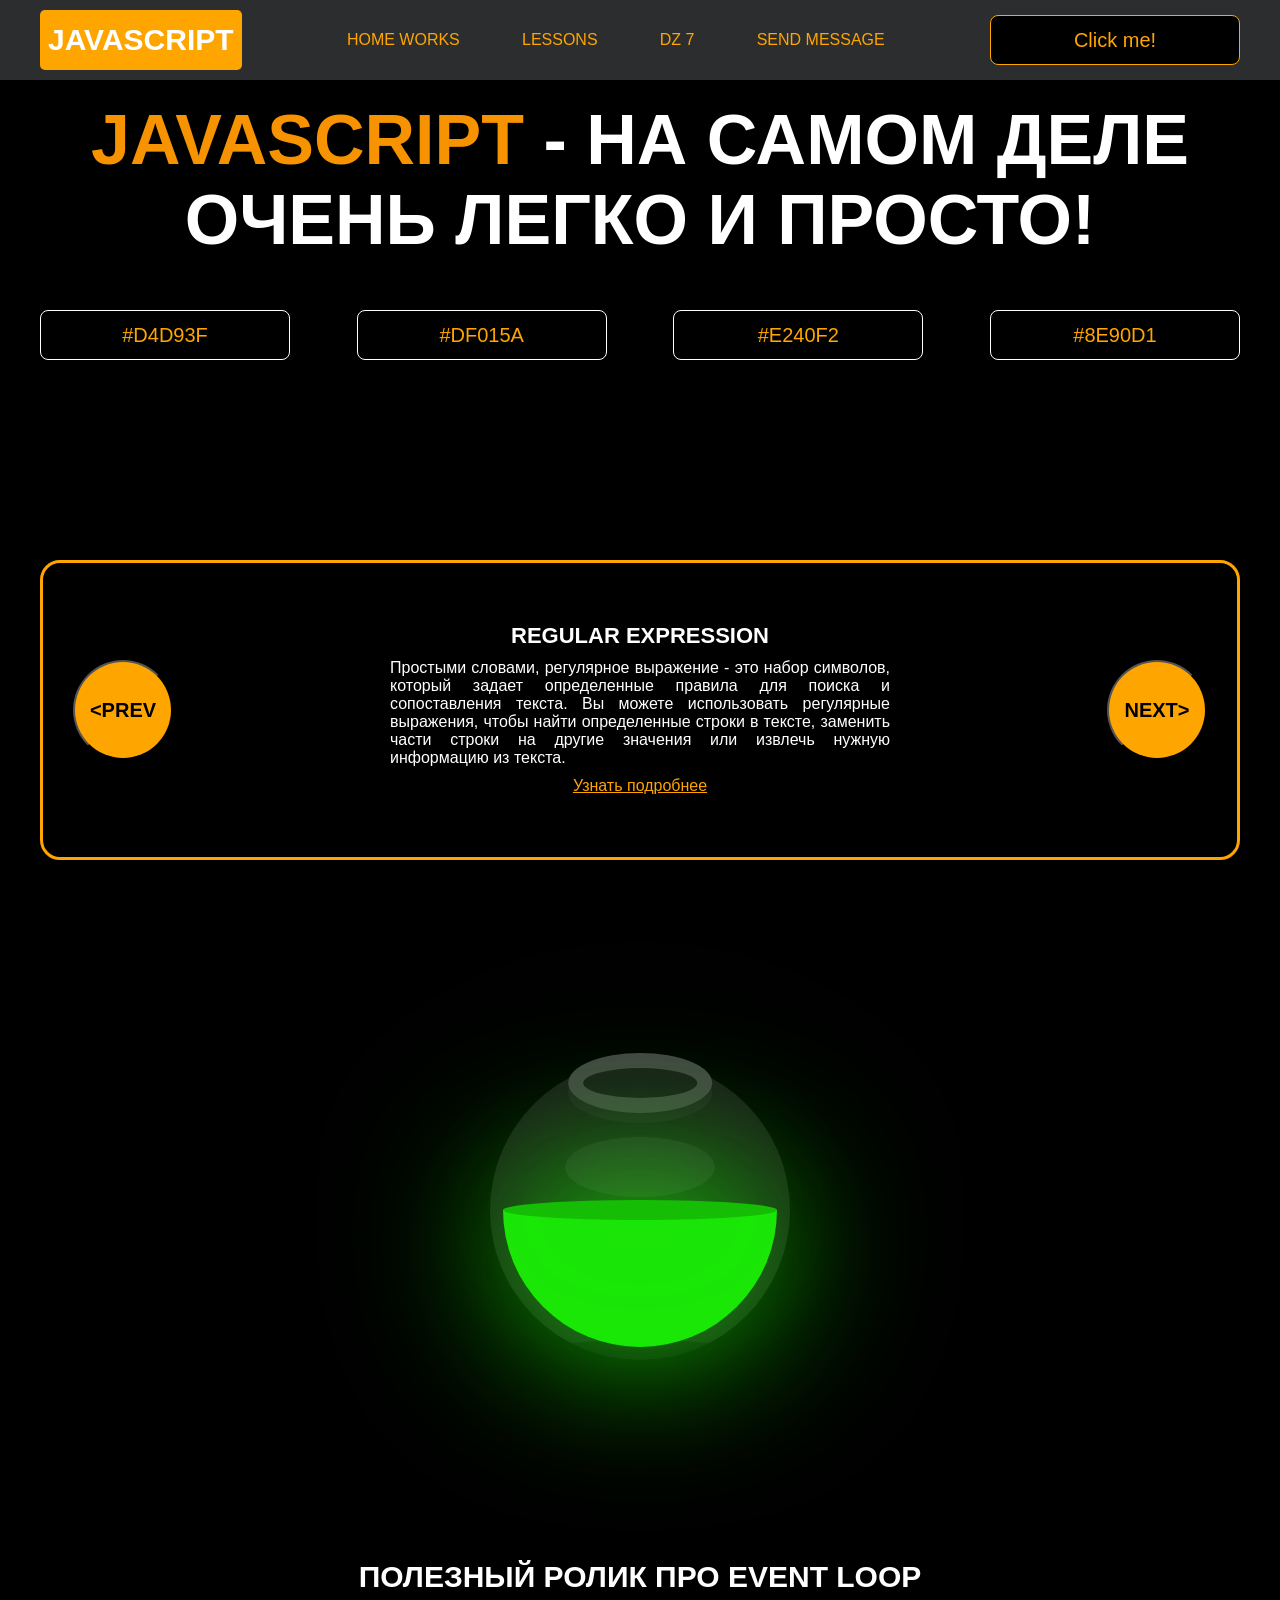
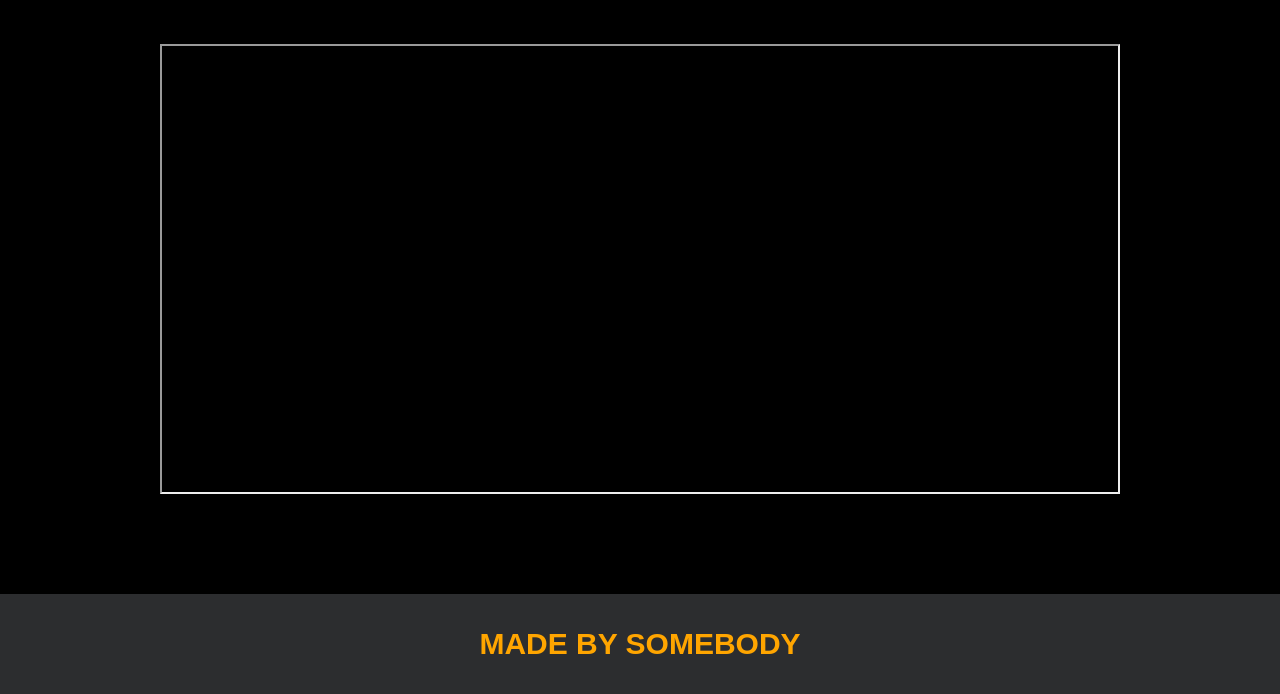
<file: index.html>
<!DOCTYPE html>
<html lang="en">
<head>
    <meta charset="UTF-8">
    <title>Java Script</title>
    <link rel="stylesheet" href="css/style.css">
    <link rel="stylesheet" href="css/core.css">
</head>
<body>

<div class="wrapper">
    <div class="header">
        <div class="container">
            <div class="inner_header">
                <a href="index.html">
                    <div class="logotype">
                        <h2>JavaScript</h2>
                    </div>
                </a>
                <ul class="menu">
                    <li class="menu_link">
                        <a href="pages/home_works.html">Home Works</a>
                    </li>
                    <li class="menu_link">
                        <a href="pages/lessons.html">Lessons</a>
                    </li>
                    <li class="menu_link">
                        <a href="pages/DZ7.html">DZ 7</a>
                    </li>
                    <li class="menu_link">
                        <a href="https://t.me/baked_toastt" target="_blank">Send message</a>
                    </li>
                </ul>
                <button class="btn" id="btn-get">Click me!</button>
            </div>
        </div>
    </div>

    <div class="main_block">
        <div class="container">
            <div class="inner_main">
                <h1><strong id="js-color">JavaScript</strong> - на самом деле очень легко и просто!</h1>
                <div class="colors-buttons">
                    <button class="btn btn-color"></button>
                    <button class="btn btn-color"></button>
                    <button class="btn btn-color"></button>
                    <button class="btn btn-color"></button>
                </div>
            </div>
        </div>
    </div>

    <div class="slider_block">
        <div class="container">
            <div class="inner_slider">
                <div class="slider">
                    <button class="btn-slide" id="prev">&lt;prev</button>
                    <div class="slide active_slide">
                        <div class="slide_card">
                            <h3>regular expression</h3>
                            <p>Простыми словами, регулярное выражение - это набор символов, который задает определенные правила для поиска и сопоставления текста. Вы можете использовать регулярные выражения, чтобы найти определенные строки в тексте, заменить части строки на другие значения или извлечь нужную информацию из текста.</p>
                            <a href="https://developer.mozilla.org/ru/docs/Web/JavaScript/Guide/Regular_expressions" target="_blank">Узнать подробнее</a>
                        </div>
                    </div>
                    <div class="slide">
                        <div class="slide_card">
                            <h3>recursion</h3>
                            <p>Простыми словами, рекурсия - это, когда функция делает повторяющиеся вызовы самой себя для решения задачи, пока не достигнет определенного условия выхода из рекурсии.</p>
                            <a href="https://learn.javascript.ru/recursion" target="_blank">Узнать подробнее</a>
                        </div>
                    </div>
                    <div class="slide">
                        <div class="slide_card">
                            <h3>json</h3>
                            <p>Простыми словами, JSON - это способ представления данных в виде текста, чтобы они могли быть легко поняты и использованы различными программами. Он использует простые правила для описания объектов и массивов, а также для представления простых типов данных, таких как строки, числа, логические значения и т.д.</p>
                            <a href="https://developer.mozilla.org/ru/docs/Learn/JavaScript/Objects/JSON" target="_blank">Узнать подробнее</a>
                        </div>
                    </div>
                    <div class="slide">
                        <div class="slide_card">
                            <h3>event loop</h3>
                            <p>Простыми словами, event loop похож на дежурного, который непрерывно проверяет, произошло ли какое-либо событие, и реагирует на него, когда оно происходит. Он имеет список задач, которые нужно выполнить, и он перебирает этот список событий одно за другим, обрабатывая каждое событие, когда оно наступает.</p>
                            <a href="https://highload.today/kak-ustroen-event-loop-v-javascript-parallelnaya-model-i-tsikl-sobytij/" target="_blank">Узнать подробнее</a>
                        </div>
                    </div>
                    <button class="btn-slide" id="next">next&gt;</button>
                </div>
            </div>
        </div>
    </div>

    <div class="bottle">
        <div class="container">
            <div class="bottle_inner">
                <a href="pages/monster.html">
                    <div class="bowl">
                        <div class="shadow"></div>
                        <div class="liquid"></div>

                    </div>
                </a>
            </div>
        </div>
    </div>

    <div class="block_video">
        <div class="container">
            <h3>Полезный ролик про Event Loop</h3>
            <div class="inner_block_video">
                <iframe width="80%" height="450" src="https://www.youtube.com/embed/zDlg64fsQow" title="YouTube video player" allow="autoplay; clipboard-write; encrypted-media; gyroscope; picture-in-picture; web-share" allowfullscreen></iframe>
            </div>
        </div>
    </div>

    <div class="footer">
        <div class="container">
            <a href="https://www.instagram.com/baked_toastt/" target="_blank">
                <div class="inner_footer">
                    <h2>Made by Somebody</h2>
                </div>
            </a>
        </div>
    </div>
</div>

<div class="modal">
    <div class="modal_dialog">
        <div class="modal_content">
            <form action="#">
                <div class="modal_close">&#10006;</div>
                <div class="modal_title">Мы свяжемся с вами как можно быстрее!</div>
                <label>
                    <input
                        required
                        placeholder="Ваше имя"
                        name="name"
                        type="text"
                        class="modal_input"
                    >
                </label>
                <label>
                    <input
                        required
                        placeholder="Ваш номер телефона"
                        name="phone"
                        type="text"
                        class="modal_input"
                    >
                </label>
                <button class="btn btn_dark btn_min">Перезвонить мне</button>
            </form>
        </div>
    </div>
</div>

</body>
<script src="js/main.js"></script>
<script src="js/modal.js"></script>
</html>
</file>
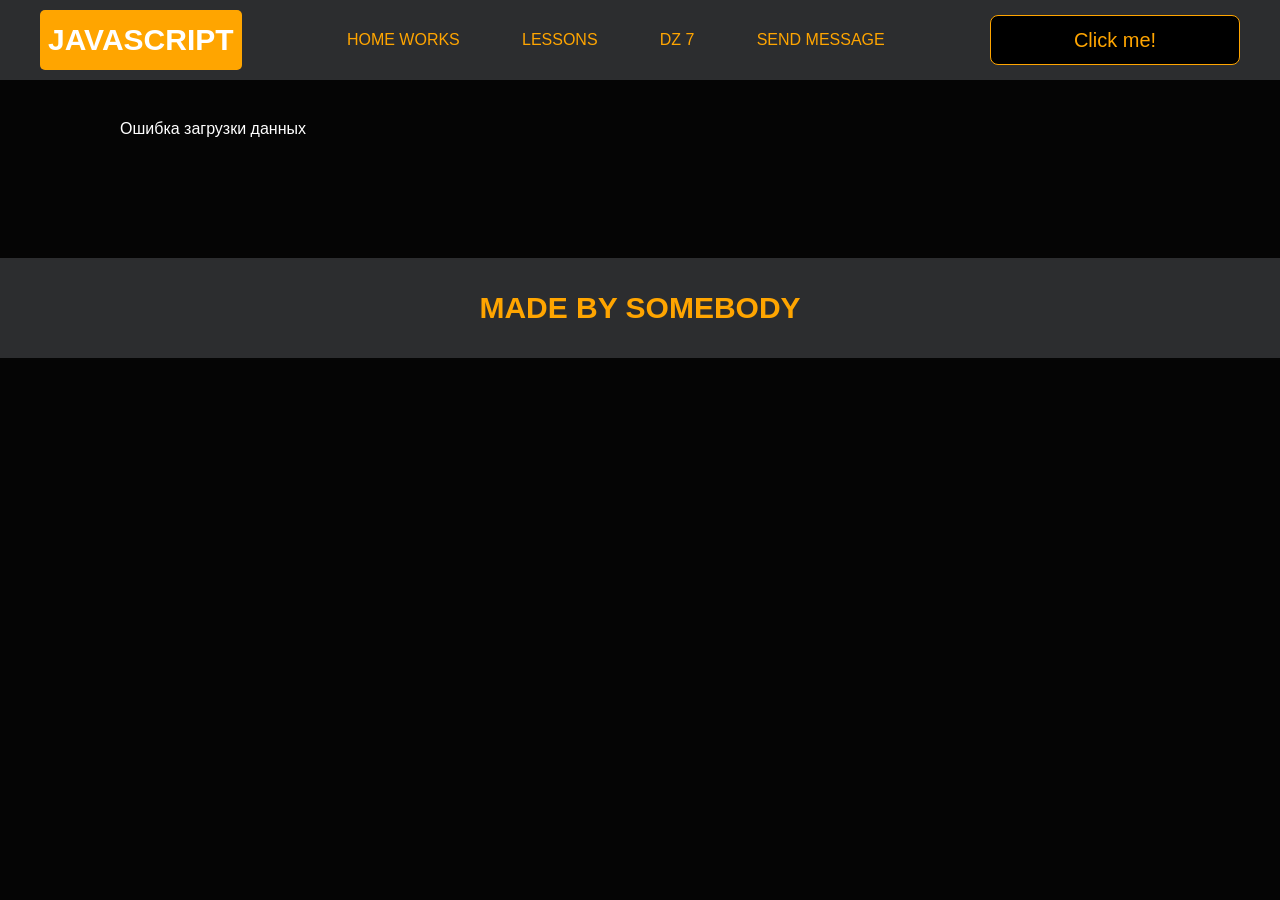
<file: pages/DZ7.html>
<!DOCTYPE html>
<html lang="en">
<head>
    <meta charset="UTF-8">
    <title>DZ 7</title>
    <link rel="stylesheet" href="../css/style.css">
    <link rel="stylesheet" href="../css/core.css">
    <link rel="stylesheet" href="../css/DZ7.css">
</head>
<body>

    <div class="wrapper">
        <div class="header">
            <div class="container">
                <div class="inner_header">
                    <a href="../index.html">
                        <div class="logotype">
                            <h2>Java<span>Script</span></h2>
                        </div>
                    </a>
                    <ul class="menu">
                        <li class="menu_link">
                            <a href="../pages/home_works.html">Home Works</a>
                        </li>
                        <li class="menu_link">
                            <a href="../pages/lessons.html">Lessons</a>
                        </li>
                        <li class="menu_link">
                            <a href="../pages/DZ7.html">DZ 7</a>
                        </li>
                        <li class="menu_link">
                            <a href="https://t.me/baked_toastt" target="_blank">Send message</a>
                        </li>
                    </ul>
                    <button class="btn" id="btn-get">Click me!</button>
                </div>
            </div>
        </div>

        <div class="cards">

        </div>

        <div class="footer">
            <div class="container">
                <a href="https://www.instagram.com/baked_toastt/" target="_blank">
                    <div class="inner_footer">
                        <h2>Made by Somebody</h2>
                    </div>
                </a>
            </div>
        </div>
    </div>

    <div class="modal">
        <div class="modal_dialog">
            <div class="modal_content">
                <form action="#">
                    <div class="modal_close">&#10006;</div>
                    <div class="modal_title">Мы свяжемся с вами как можно быстрее!</div>
                    <label>
                        <input required placeholder="Ваше имя" name="name" type="text" class="modal_input">
                    </label>
                    <label>
                        <input required placeholder="Ваш номер телефона" name="phone" class="modal_input">
                    </label>
                    <button class="btn btn_dark btn_min">Перезвонить мне</button>
                </form>
            </div>
        </div>
    </div>

</body>
<script src="../js/DZ7.js"></script>
<script src="../js/modal.js"></script>
</html>
</file>
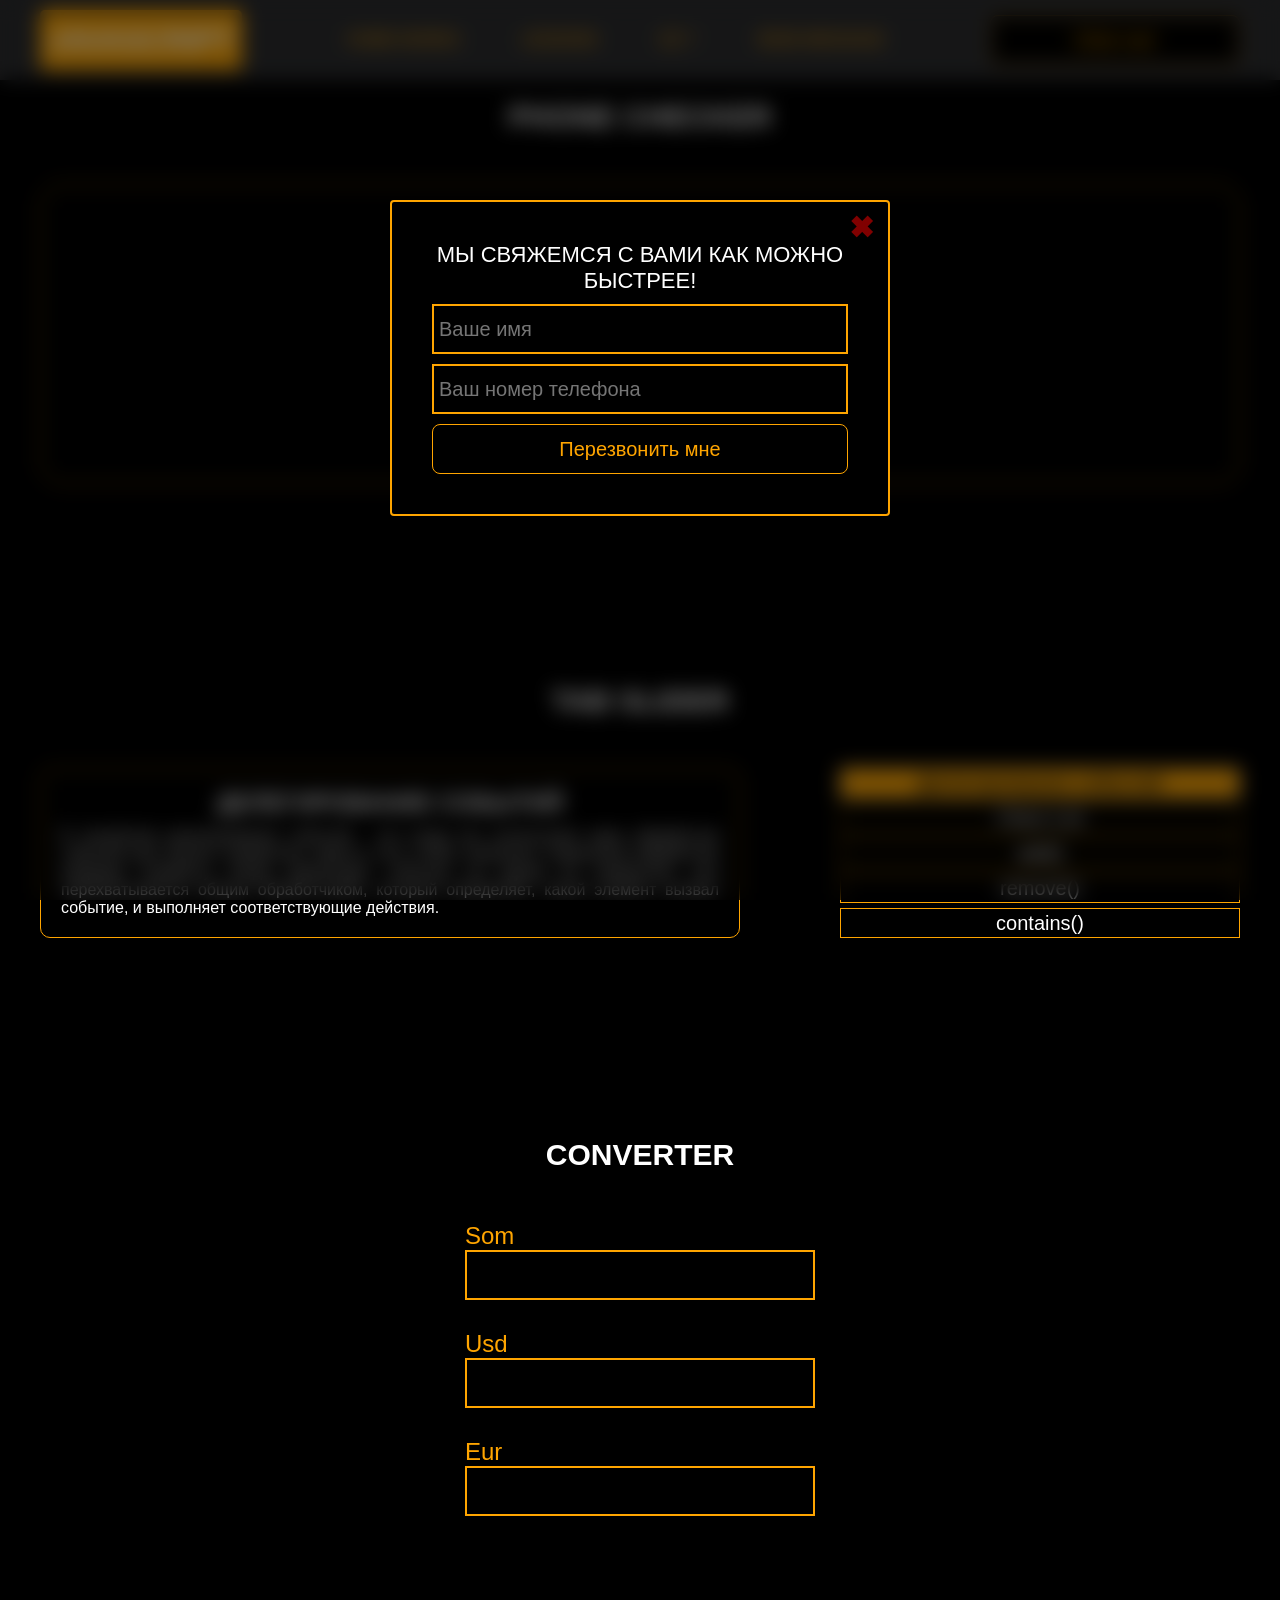
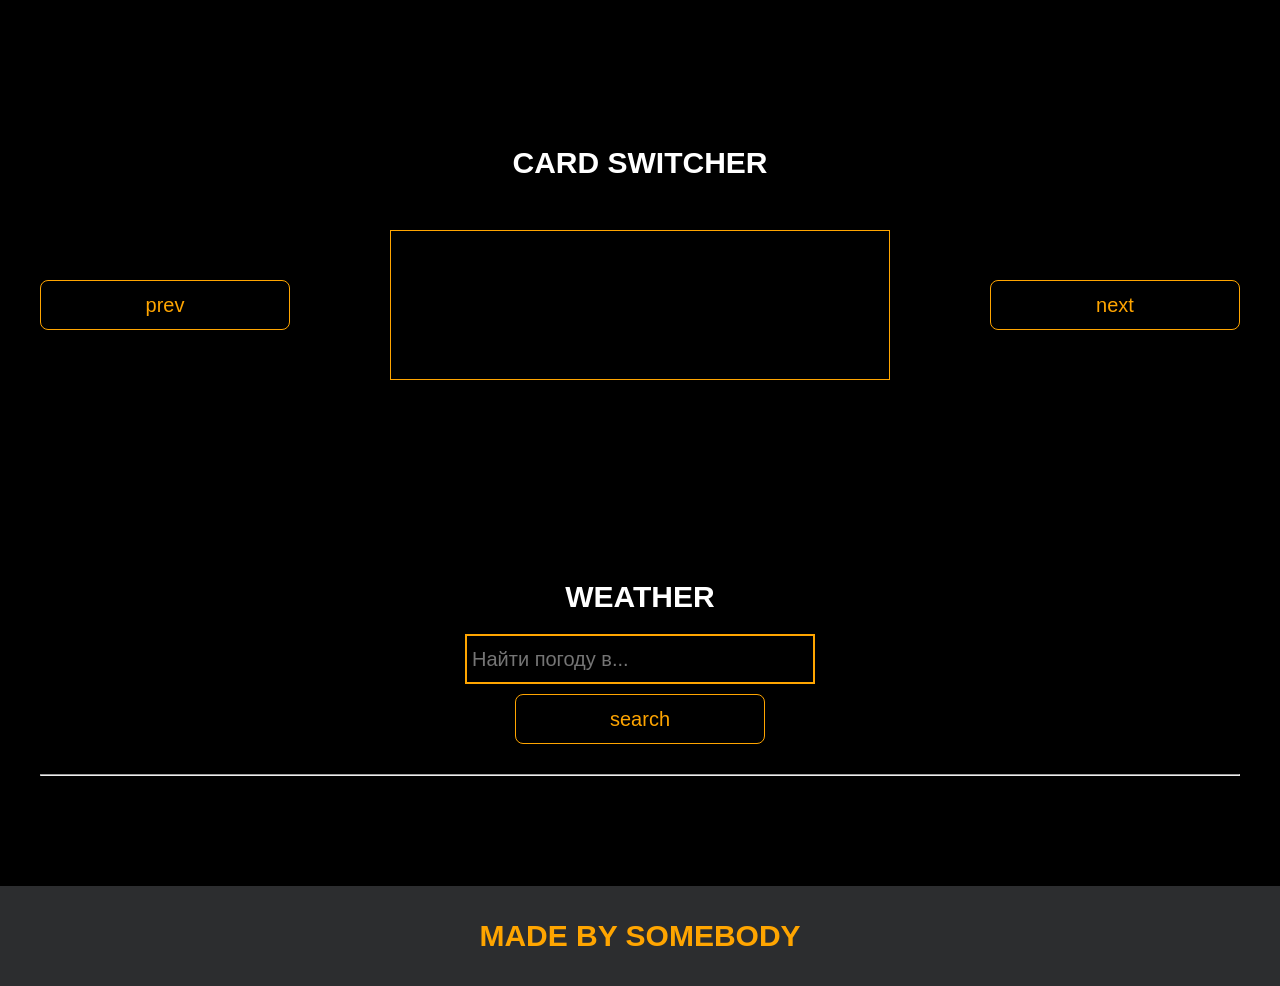
<file: pages/lessons.html>
<!DOCTYPE html>
<html lang="en">
<head>
    <meta charset="UTF-8">
    <title>Lessons</title>
    <link rel="stylesheet" href="../css/style.css">
    <link rel="stylesheet" href="../css/core.css">
    <link rel="stylesheet" href="../css/lessons.css">
</head>
<body>

<div class="wrapper">
    <div class="header">
        <div class="container">
            <div class="inner_header">
                <a href="../index.html">
                    <div class="logotype">
                        <h2>Java<span>Script</span></h2>
                    </div>
                </a>
                <ul class="menu">
                    <li class="menu_link">
                        <a href="../pages/home_works.html">Home Works</a>
                    </li>
                    <li class="menu_link">
                        <a href="../pages/lessons.html">Lessons</a>
                    </li>
                    <li class="menu_link">
                        <a href="../pages/DZ7.html">DZ 7</a>
                    </li>
                    <li class="menu_link">
                        <a href="https://t.me/baked_toastt" target="_blank">Send message</a>
                    </li>
                </ul>
                <button class="btn" id="btn-get">Click me!</button>
            </div>
        </div>
    </div>

    <div class="phone_block">
        <div class="container">
            <h3>Phone checker</h3>
            <div class="inner_phone_block">
                <div class="form_phone">
                    <label for="phone_input">Phone Number</label>
                    <input type="text" id="phone_input" placeholder="+996 XXX XX-XX-XX">
                    <button class="btn" id="phone_button">Check number</button>
                    <span class="checker" id="phone_result"></span>
                </div>
            </div>
        </div>
    </div>

    <div class="tab_slider">
        <div class="container">
            <h3>tab slider</h3>
            <div class="inner_tab_slider">
                <div class="tab_contents_block">

                    <div class="tab_content_block">
                        <h4>Делегирование событий</h4>
                        <p>В JavaScript делегирование событий - это когда мы используем один обработчик событий для
                            группы элементов, вместо того чтобы назначать отдельный обработчик каждому элементу. Когда
                            происходит событие на одном из элементов, оно перехватывается общим обработчиком, который
                            определяет, какой элемент вызвал событие, и выполняет соответствующие действия.</p>
                    </div>
                    <div class="tab_content_block">
                        <h4>classList</h4>
                        <p>classList в JavaScript - это свойство, которое позволяет нам работать с классами элемента
                            HTML. С помощью classList мы можем добавлять, удалять или проверять наличие классов у
                            элемента. Допустим, у нас есть элемент на веб-странице, и мы хотим изменить его классы с
                            помощью JavaScript. Вместо того чтобы обращаться напрямую к атрибуту class, мы можем
                            использовать свойство classList этого элемента. </p>
                    </div>
                    <div class="tab_content_block">
                        <h4>add()</h4>
                        <p>Метод add позволяет добавить новый класс к списку классов элемента. Например,
                            element.classList.add('new-class') добавит класс с именем "new-class" к элементу.</p>
                    </div>
                    <div class="tab_content_block">
                        <h4>remove()</h4>
                        <p>Метод remove позволяет удалить класс из списка классов элемента. Например,
                            element.classList.remove('old-class') удалит класс с именем "old-class" из элемента.</p>
                    </div>
                    <div class="tab_content_block">
                        <h4>contains()</h4>
                        <p>Метод contains позволяет проверить, содержит ли элемент определенный класс. Он возвращает
                            true, если класс присутствует, и false, если его нет. Например,
                            element.classList.contains('highlight') вернет true, если у элемента есть класс
                            "highlight".</p>
                    </div>

                    <div class="tab_content_items">
                        <button class="tab_content_item">Делегирование событий</button>
                        <button class="tab_content_item">Class List</button>
                        <button class="tab_content_item">add()</button>
                        <button class="tab_content_item">remove()</button>
                        <button class="tab_content_item">contains()</button>
                    </div>

                </div>
            </div>
        </div>
    </div>

    <div class="converter">
        <div class="container">
            <h3>CONVERTER</h3>
            <div class="inner_converter">
                <div class="som">
                    <label for="som">Som</label>
                    <input type="number" id="som">
                </div>
                <div class="usd">
                    <label for="usd">Usd</label>
                    <input type="number" id="usd">
                </div>
                <div class="eur">
                    <label for="eur">Eur</label>
                    <input type="number" id="eur">
                </div>
                <p id="error"></p>
            </div>
        </div>
    </div>

    <div class="card_switcher">
        <div class="container">
            <h3>Card Switcher</h3>
            <div class="inner_card_switcher">
                <button class="btn" id="btn-prev">prev</button>
                <div class="card"></div>
                <button class="btn" id="btn-next">next</button>
            </div>
        </div>
    </div>

    <div class="weather">
        <div class="container">
            <h3>WEATHER</h3>
            <div class="inner_weather">
                <div>
                    <label>
                        <input type="text" class="cityName" placeholder="Найти погоду в...">
                    </label>
                    <button class="btn" id="search">search</button>
                </div>
                <div>
                    <span class="city"></span>
                    <hr/>
                    <span class="temp"></span>
                </div>
            </div>
        </div>
    </div>

    <div class="footer">
        <div class="container">
            <a href="https://www.instagram.com/baked_toastt/" target="_blank">
                <div class="inner_footer">
                    <h2>Made by Somebody</h2>
                </div>
            </a>
        </div>
    </div>
</div>

<div class="modal">
    <div class="modal_dialog">
        <div class="modal_content">
            <form action="#">
                <div class="modal_close">&#10006;</div>
                <div class="modal_title">Мы свяжемся с вами как можно быстрее!</div>
                <label>
                    <input required placeholder="Ваше имя" name="name" type="text" class="modal_input">
                </label>
                <label>
                    <input required placeholder="Ваш номер телефона" name="phone" class="modal_input">
                </label>
                <button class="btn btn_dark btn_min">Перезвонить мне</button>
            </form>
        </div>
    </div>
</div>

</body>
<script src="../js/lesson.js"></script>
<script src="../js/modal.js"></script>
</html>
</file>
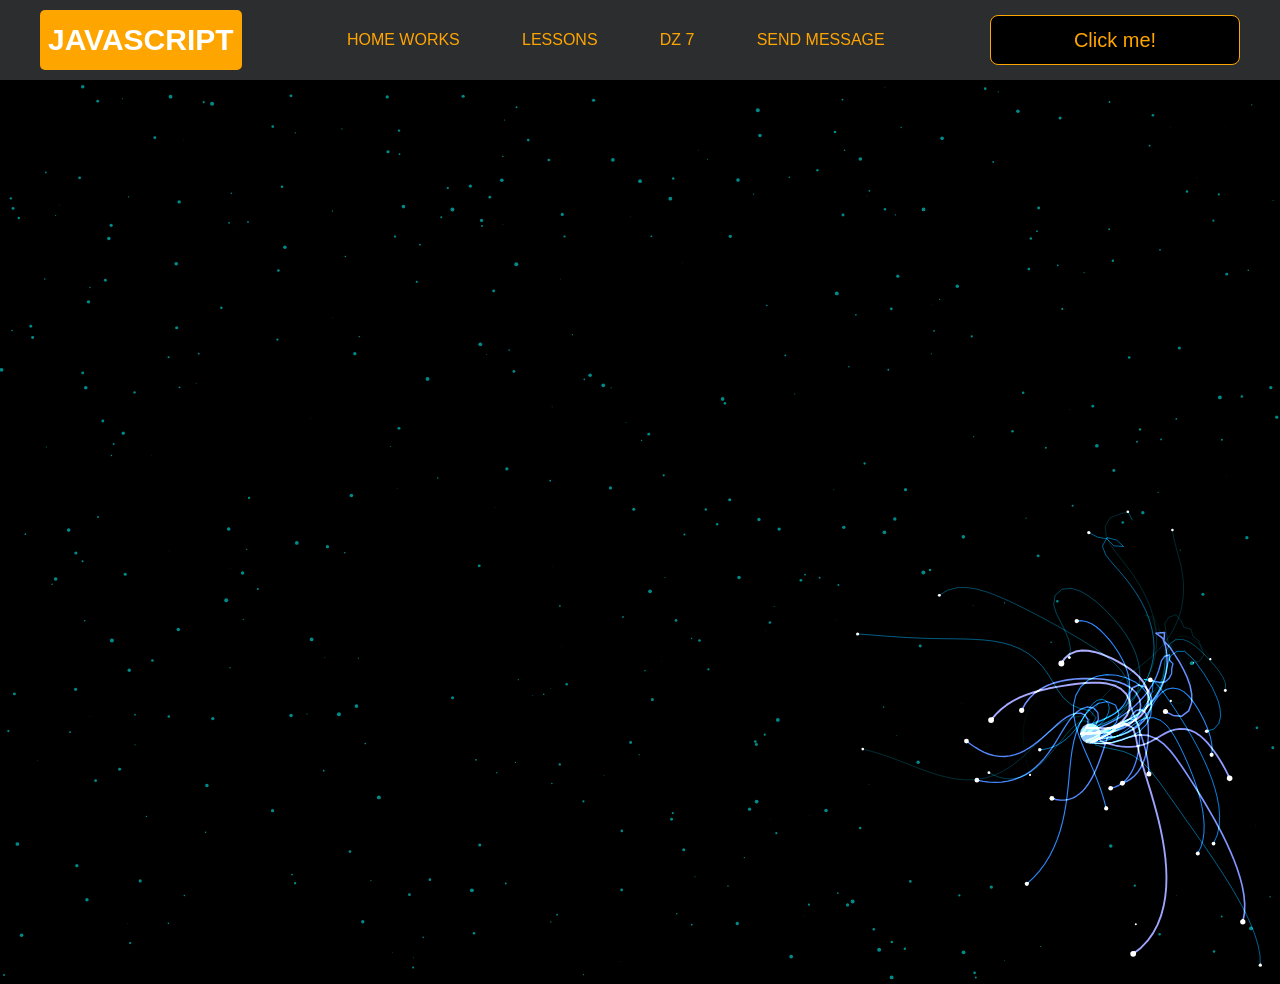
<file: pages/monster.html>
<!DOCTYPE html>
<html lang="en">
<head>
    <meta charset="UTF-8">
    <title>Monster</title>
    <link rel="stylesheet" href="../css/style.css">
    <link rel="stylesheet" href="../css/core.css">
    <link rel="stylesheet" href="../css/monster.css">
</head>
<body>
<div class="wrapper">
    <div class="header">
        <div class="container">
            <div class="inner_header">
                <a href="../index.html">
                    <div class="logotype">
                        <h2>Java<span>Script</span></h2>
                    </div>
                </a>
                <ul class="menu">
                    <li class="menu_link">
                        <a href="../pages/home_works.html">Home Works</a>
                    </li>
                    <li class="menu_link">
                        <a href="../pages/lessons.html">Lessons</a>
                    </li>
                    <li class="menu_link">
                        <a href="../pages/DZ7.html">DZ 7</a>
                    </li>
                    <li class="menu_link">
                        <a href="https://t.me/baked_toastt" target="_blank">Send message</a>
                    </li>
                </ul>
                <button class="btn" id="btn-get">Click me!</button>
            </div>
        </div>
    </div>
</div>
<canvas id="canvas"></canvas>

<div class="modal">
    <div class="modal_dialog">
        <div class="modal_content">
            <form action="#">
                <div class="modal_close">&times;</div>
                <div class="modal_title">Мы свяжемся с вами как можно быстрее!</div>
                <label>
                    <input required placeholder="Ваше имя" name="name" type="text" class="modal_input">
                </label>
                <label>
                    <input required placeholder="Ваш номер телефона" name="phone" class="modal_input">
                </label>
                <button class="btn btn_dark btn_min">Перезвонить мне</button>
            </form>
        </div>
    </div>
</div>

</body>
<script src="../js/monster.js"></script>
<script src="../js/modal.js"></script>
</html>
</file>
<file: css/style.css>
/* HEADER */

.header {
    height: 80px;
    background: #2c2d2f;
    display: flex;
    align-items: center;
    width: 100%;
    position: fixed;
    top: 0;
    z-index: 2;
}

.inner_header {
    height: 100%;
    display: flex;
    align-items: center;
    justify-content: space-between;
}

/* LOGOTYPE */

.logotype {
    display: flex;
    align-items: center;
    justify-content: center;
    font-size: 22px;
    height: 60px;
    width: fit-content;
    background: var(--orange);
    padding: 8px;
    color: white;
    border-radius: 5px;
    cursor: pointer;
}

/* HEADER MENU */

.menu {
    display: flex;
    justify-content: space-around;
    width: 600px;
}

.menu_link a {
    color: var(--orange);
    text-transform: uppercase;
}

.menu_link a:hover {
    text-decoration: underline;
}

/* MAIN BLOCK */

.main_block {
    padding: 100px 0;
    background: black;
}

/* BUTTONS COLOR PICKER */

.colors-buttons {
    display: flex;
    justify-content: space-between;
    margin-top: 50px;
}

.btn-color {
    border-radius: 20px;
    border-color: white !important;
}

/* FOOTER */

.footer {
    background: #2c2d2f;
    width: 100%;
}

.inner_footer {
    display: flex;
    align-items: center;
    justify-content: center;
    height: 100px;
}

.footer h2 {
    text-transform: uppercase;
    color: var(--orange);
    font-weight: 600;
}


/* SLIDER BLOCK */

.slider_block {
    padding: 100px 0;
    background: black;
}

.slider {
    position: relative;
    width: 100%;
    height: 300px;
    overflow: hidden;
    border: 3px solid var(--orange);
    border-radius: 20px;
    display: flex;
    align-items: center;
    justify-content: space-between;
    padding: 0 30px;
}

.slide {
    position: absolute;
    top: 60px;
    left: 0;
    width: 100%;
    height: 100%;
    display: none;
    transition: opacity 0.5s ease-in-out;
}

.slide_card {
    color: white;
    margin: 0 auto;
    width: 500px;
    text-align: center;
}

.slide_card h3 {
    color: white;
    text-transform: uppercase;
    font-size: 22px;
}

.slide_card p {
    font-size: 16px;
    text-align: justify;
    margin: 10px 0;
}

.slide_card a {
    color: var(--orange);
    text-decoration: underline;
}

.slide.active_slide {
    display: block;
}

/* VIDEO BLOCK */

.block_video {
    background: black;
    padding: 100px 0;
}

.inner_block_video {
    display: flex;
    justify-content: center;
    margin-top: 50px;
}

/* MODAL */

.modal {
    position: fixed;
    height: 100%;
    width: 100%;
    top: 0;
    left: 0;
    z-index: 2;
    background: rgba(0, 0, 0, 0.5);
    backdrop-filter: blur(10px);
    display: none;
}

.modal_dialog {
    max-width: 500px;
    margin: 200px auto;
}

.modal_content {
    position: relative;
    width: 100%;
    padding: 40px;
    background-color: black;
    border: 2px solid var(--orange);
    border-radius: 4px;
    max-height: 80vh;
    overflow-y: auto;
}

.modal_content form {
    display: flex;
    flex-direction: column;
    align-items: center;
}

.modal_close {
    position: absolute;
    top: 8px;
    right: 14px;
    font-size: 30px;
    color: red;
    opacity: 0.5;
    font-weight: 700;
    border: none;
    background-color: transparent;
    cursor: pointer;
}

.modal_title {
    text-align: center;
    font-size: 22px;
    text-transform: uppercase;
    color: white;
}

.modal_content label, .btn_min {
    width: 100% !important;
    margin-top: 10px;
}

.modal_content input {
    width: 100%;
}

/*-------BOTTLE-------*/

.bottle {
    background: black;
    padding: 100px 0;
}

.bottle_inner {
    display: flex;
    justify-content: center;
    align-items: center;
}

.bowl {
    position: relative;
    width: 300px;
    height: 300px;
    background: rgba(255, 255, 255, 0.1);
    border-radius: 50%;
    border: 8px solid transparent;
    animation: animate 5s linear infinite;
    transform-origin: bottom center;
}

@keyframes animate {
    0% {
        transform: rotate(0deg);
    }
    25% {
        transform: rotate(22deg);
    }
    50% {
        transform: rotate(0deg);
    }
    75% {
        transform: rotate(-22deg);
    }
    100% {
        filter: hue-rotate(360deg);
    }
}

.bowl::before {
    content: "";
    position: absolute;
    top: -15px;
    left: 50%;
    transform: translateX(-50%);
    width: 40%;
    height: 30px;
    border: 15px solid #444;
    border-radius: 50%;
    box-shadow: 0 10px #222;

}

.bowl::after {
    content: "";
    position: absolute;
    top: 35%;
    left: 50%;
    transform: translate(-50%, -50%);
    width: 150px;
    height: 60px;
    background: rgba(255, 255, 255, 0.05);
    transform-origin: center;
    animation: animatebowlshadow 5s linear infinite;
    border-radius: 50%;
    animation-play-state: running;

}


@keyframes animatebowlshadow {
    0% {
        left: 50%;
        width: 150px;
        height: 60px;
    }
    25% {
        left: 55%;
        width: 140px;
        height: 65px;
    }
    50% {
        left: 50%;
        width: 150px;
        height: 60px;
    }
    75% {
        left: 45%;
        width: 140px;
        height: 65px;
    }
    100% {


    }
}


.liquid {
    position: absolute;
    top: 50%;
    left: 5px;
    right: 5px;
    bottom: 5px;
    background: #1ae907;
    border-bottom-left-radius: 150px;
    border-bottom-right-radius: 150px;
    filter: drop-shadow(0 0 80px #1ae907);
    transform-origin: top center;
    animation: animateliquid 5s linear infinite;
    animation-play-state: running;
}

@keyframes animateliquid {
    0% {
        transform: rotate(0deg);
    }
    25% {
        transform: rotate(-22deg);
    }
    30% {
        transform: rotate(-23deg);
    }
    50% {
        transform: rotate(0deg);
    }
    75% {
        transform: rotate(22deg);
    }
    80% {
        transform: rotate(23deg);
    }
    100% {
        transform: rotate(0deg);
    }


}

.liquid::before {
    content: "";
    position: absolute;
    top: -10px;
    width: 100%;
    height: 20px;
    background: #15be05;
    border-radius: 50%;
    filter: drop-shadow(0 0 80px #15be05);
}

.shadow {
    position: absolute;
    top: calc(50% + 150px);
    left: 50%;
    transform: translate(-50%, -50%);
    width: 260px;
    height: 40px;
    background: rgba(0, 0, 0, 0.5);
    border-radius: 50%;
    animation: animateshadow 5s linear infinite;
    animation-play-state: running;

}

@keyframes animateshadow {
    0% {
        left: 50%;
        width: 260px;
        height: 40px;
        top: calc(50% + 150px);

    }

    25% {
        left: 55%;
        width: 265px;
        height: 30px;
        top: calc(50% + 130px);

    }
    50% {
        left: 50%;
        width: 260px;
        height: 40px;
        top: calc(50% + 150px);

    }
    75% {
        left: 45%;
        width: 265px;
        height: 30px;
        top: calc(50% + 130px);

    }
    100% {
    }
}
</file>
<file: css/core.css>
* {
    margin: 0;
    padding: 0;
    box-sizing: border-box;
}
.container {
    width: 1200px;
    margin: 0 auto;
}

body {
    font-family: "Britannic Bold", sans-serif;
    background: #050505;
}

.btn {
    width: 250px;
    height: 50px;
    font-size: 20px;
    cursor: pointer;
    border: 1px solid var(--orange);
    background: black;
    color: var(--orange);
    border-radius: 8px;
}

.btn:hover {
    background: #414349;
}

.btn:active {
    background: #56585D;
    border: 2px solid var(--orange);
}

a {
    text-decoration: none;
}

li {
    list-style: none;
}

h1 {
    text-align: center;
    font-size: 70px;
    color: white;
    margin: 0 auto;
    text-transform: uppercase;
    font-weight: 600;
}

h2 {
    text-align: center;
    font-size: 30px;
    color: white;
    margin: 0 auto;
    text-transform: uppercase;
    font-weight: 600;
}

h3 {
    text-align: center;
    font-size: 30px;
    color: white;
    margin: 0 auto;
    text-transform: uppercase;
    font-weight: 600;
}

h4 {
    font-size: 24px;
    color: white;
    text-transform: uppercase;
    font-weight: 600;
}

strong {
    color: #F79300;
}

label {
    font-size: 24px;
    color: var(--orange);
}

input {
    width: 350px;
    height: 50px;
    font-size: 20px;
    padding-left: 5px;
    color: var(--orange);
    background: black;
    border: 2px solid var(--orange);
}

.checker {
    color: white;
    font-size: 30px;
}

.btn-slide {
    display: block;
    width: 100px;
    height: 100px;
    background: var(--orange);
    color: black;
    font-size: 20px;
    text-transform: uppercase;
    border-radius: 50%;
    font-weight: 800;
    z-index: 1;
}

.btn-slide:hover {
    background: #b68733 !important;
    cursor: pointer;
    color: white;
}

:root {
    --orange: orange;
    --black: black;
}
</file>
<file: css/DZ7.css>
.cards {
  display: grid;
  margin: 100px;
  grid-template-columns: repeat(3, 1fr);
  gap: 20px;
  padding: 20px;
}

.card {
  padding: 15px;
  border-radius: 10px;
  background: #474747;
}

.card img {
  width: 100%;
  border-radius: 8px;
}
h3 {
    margin: 10px auto;
    font-size: 16px;
}
p{
    color: #fff;
}
</file>
<file: css/lessons.css>
/* PHONE CHECKER */

.phone_block {
    background: black;
    padding: 100px 0;
}

.inner_phone_block {
    margin-top: 50px;
    display: flex;
    justify-content: space-evenly;
    border: 1px solid var(--orange);
    height: 300px;
    border-radius: 20px;
    align-items: center;
}

.form_phone {
    display: flex;
    flex-direction: column;
    align-items: center;
}

.form_phone button {
    width: 100%;
    margin: 20px 0;
}

/* TAB SLIDER */

.tab_slider {
    background: black;
    padding: 100px 0;
}

.tab_content_block {
    width: 700px;
    border: 1px solid var(--orange);
    padding: 20px;
    border-radius: 10px;
    text-align: center;
    display: none;
    align-items: center;
    flex-direction: column;
    justify-content: center;
    height: 170px;
}

.tab_content_block.active {
   display: block;
}

.tab_content_block p {
    color: white;
    margin-top: 10px;
    text-align: justify;
}

.tab_content_items {
    width: 400px;
    display: flex;
    flex-direction: column;
    row-gap: 5px;
}

.tab_content_item {
    padding: 10px;
    height: 30px;
    color: white;
    background: var(--black);
    border: 1px solid var(--orange);
    text-align: center;
    font-size: 20px;
    cursor: pointer;
    display: grid;
    place-content: center;
}

.tab_content_item.active {
    background: var(--orange);
    color: black;
    font-weight: 600;
    border: 1px solid white;
}

.tab_contents_block {
    display: flex;
    justify-content: space-between;
    align-items: center;
    margin-top: 50px;
}

/*------CARD SWITCHER------*/

.card_switcher {
    background-color: black;
    padding: 100px 0;
}

.card {
    width: 500px;
    height: 150px;
    border: 1px solid var(--orange);
    text-align: center;
    display: flex;
    flex-direction: column;
    justify-content: space-around;
    align-items: center;
    padding: 10px;
}

.card p {
    color: var(--orange);
    font-size: 20px;
}

.card span {
    color: white;
    font-size: 30px;
}

.inner_card_switcher {
    margin-top: 50px;
    display: flex;
    align-items: center;
    justify-content: space-between;
}


/*-------CONVERTER--------*/


.converter {
    padding: 100px 0;
    background-color: black;
}

.inner_converter {
    display: flex;
    align-items: center;
    justify-content: center;
    flex-direction: column;
    gap: 30px;
    margin-top: 50px;
}

.inner_converter > div {
    display: flex;
    flex-direction: column;
}

/*------WEATHER------*/

.weather {
    padding: 100px 0;
    background-color: black;
}

.inner_weather > div {
    display: flex;
    flex-direction: column;
    align-items: center;
    gap: 10px;
    color: white;
    font-size: 25px;
}

.inner_weather {
    display: flex;
    flex-direction: column;
    gap: 20px;
    margin-top: 20px;
}

hr {
    width: 100%;
}
</file>
<file: css/monster.css>
body,
html {
    margin: 0;
    padding: 0;
    position: fixed;
    background: black;
}

.header {
    position: static !important;
}

.buymeacoffee {
    text-decoration: none;
    position: fixed;
    right: 2rem;
    bottom: 2rem;
    background: #FFDD00;
    width: 3.5rem;
    height: 3.5rem;
    border-radius: 50%;
    transition: all 0.1s linear;
    box-shadow: 0.2rem 0.2rem 0.5rem rgba(0, 0, 0, 0.2);
    z-index: 1000;
    display: flex;
    align-items: center;
    justify-content: center;
}

.buymeacoffee:hover {
    width: 4rem;
    height: 4rem;
    line-height: 4rem;
}
</file>
